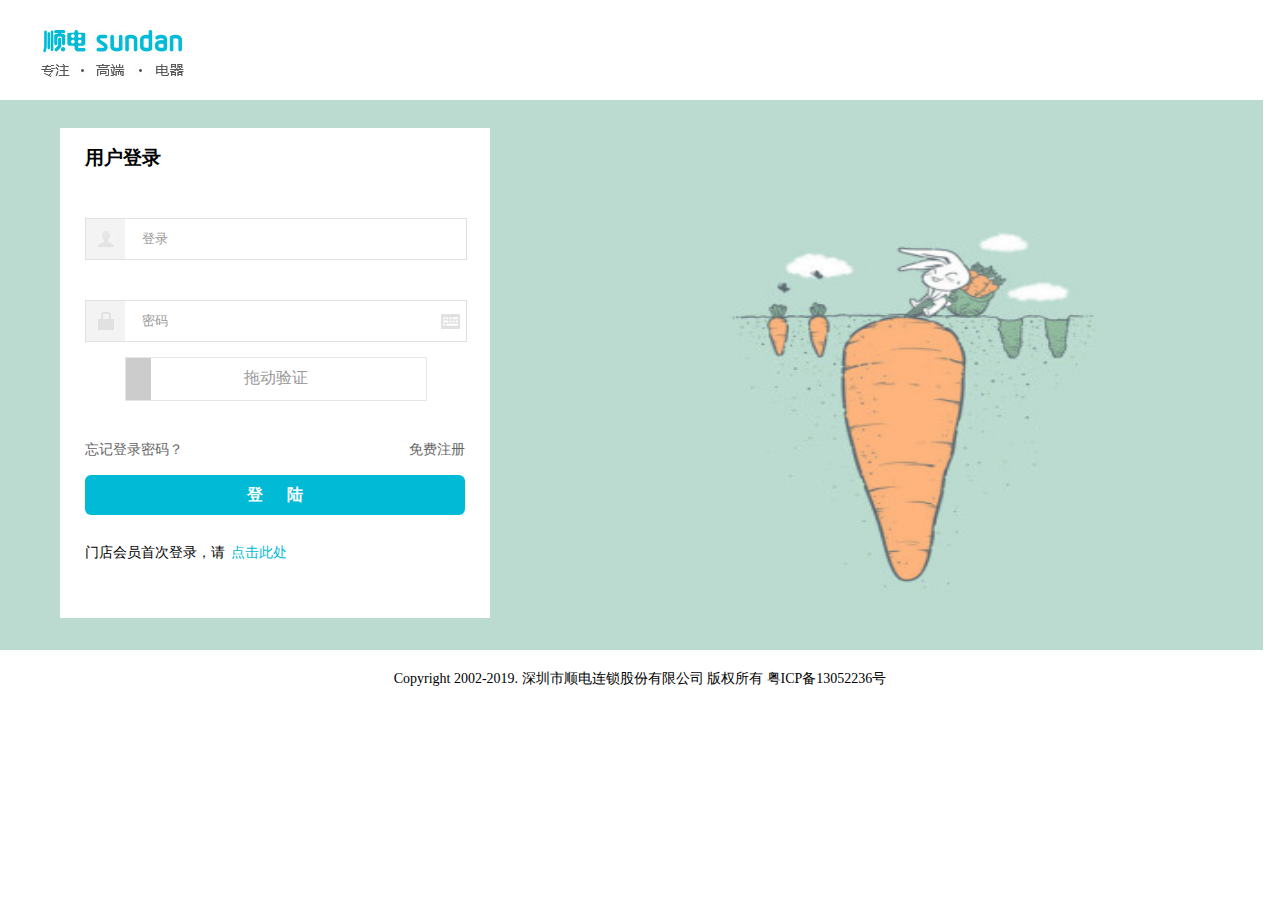
<file: 顺电电商网站项目/login.html>
<!DOCTYPE html>
<html lang="en">
<head>
    <meta charset="UTF-8">
    <meta name="viewport" content="width=device-width, initial-scale=1.0">
    <meta http-equiv="X-UA-Compatible" content="ie=edge">
    <title>登录</title>
    <link rel="stylesheet" href="css/public.css">
    <link rel="stylesheet" href="css/denglu.css">
</head>
<body>
 
<!-- 头部 -->
<div id="header" class="margin" >  
    <img src="images/logo.png" class="logo"/> 
</div>

<!-- 背景图 -->
<div class="bei">

    <!-- 注册表单 -->
        <div id="forms">
            <h3>用户登录</h3>
            <div class="kuang">
                <img src="images/用户.png" />
                <input type="text" id="user" value="登录">
                <span></span>
            </div>
            <div class="kuang">
                <img src="images/密码-锁.png" />
                <input type="text" id="mima" value="密码">
                <img src="images/键盘.png" class="jianpan"/>
                <span></span>
            </div>
            <div class="yanzheng">
                    拖动验证<p><i></i></p>
            </div>
            <div class="forget">
                <a href="#">忘记登录密码？</a>
                <a href="registered.html">免费注册</a>
            </div>
            <input type="button" id="btn" value="登      陆">
            <p class="p9">门店会员首次登录，请<a href="registered.html">点击此处</a></p> 
        </div>
</div>
<!-- 尾部 -->
<div class="cont">
    <p>Copyright 2002-2019. 深圳市顺电连锁股份有限公司 版权所有 粤ICP备13052236号</p>
</div>
    


</body>
<script src="js/denglu.js"></script>
<script src="cookie.js"></script>
<script src="js/bendicunchu.js"></script>

</html>
</file>
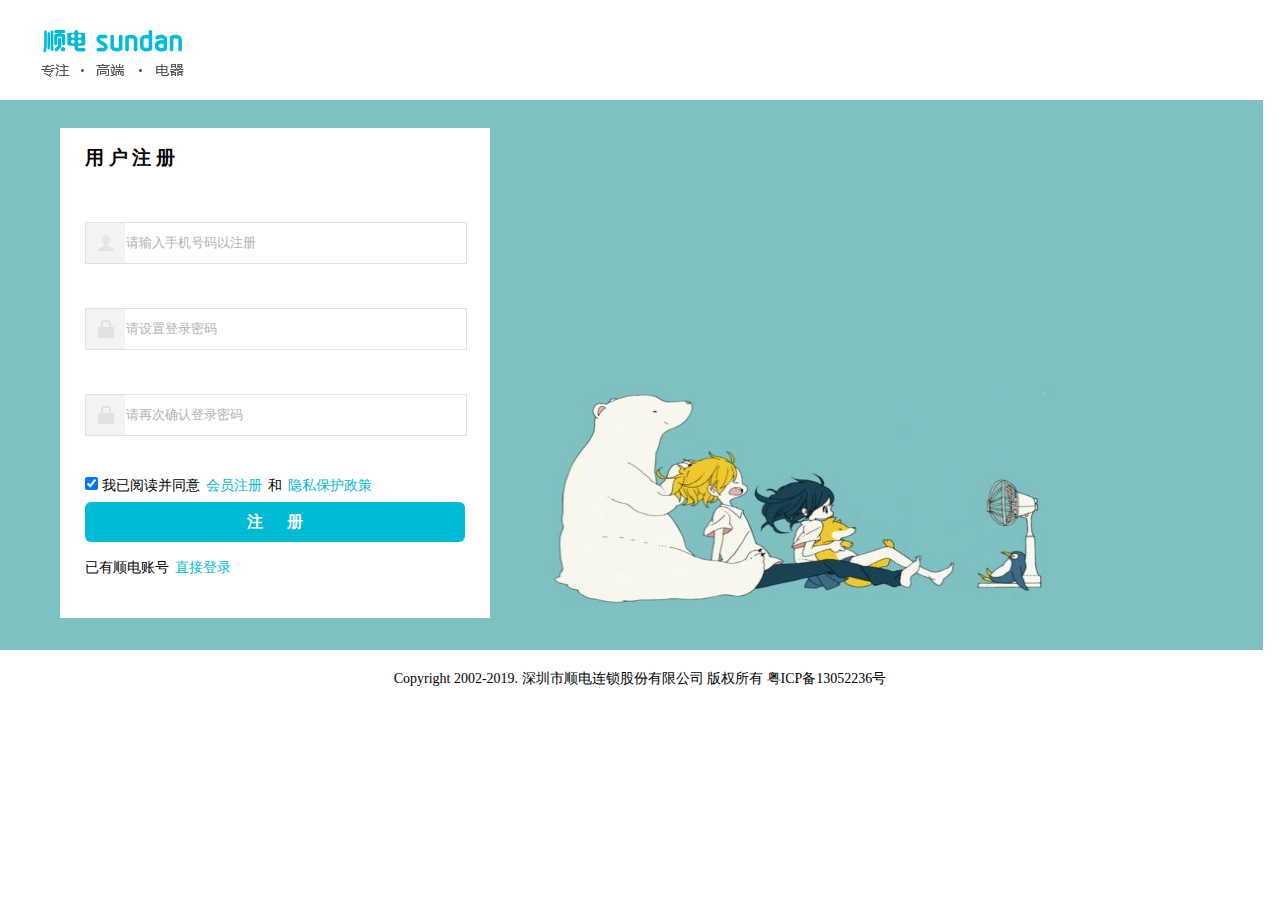
<file: 顺电电商网站项目/registered.html>
<!DOCTYPE html>
<html lang="en">
<head>
    <meta charset="UTF-8">
    <meta name="viewport" content="width=device-width, initial-scale=1.0">
    <meta http-equiv="X-UA-Compatible" content="ie=edge">
    <title>注册</title>
    <link rel="stylesheet" href="css/public.css">
    <link rel="stylesheet" href="css/user.css">
</head>
<body>
 
<!-- 头部 -->
<div id="header" class="margin" >  
    <img src="images/logo.png" class="logo"/> 
</div>

<!-- 背景图 -->
<div class="bei">

    <!-- 注册表单 -->
        <div id="forms">
            <h3>用 户 注 册</h3>
            <div class="kuang">
                <img src="images/用户.png" />
                <input type="text" id="user" value="请输入手机号码以注册">
                <span></span>
            </div>
            <div class="kuang">
                <img src="images/密码-锁.png" />
                <input type="text" id="passw" value="请设置登录密码">
                <span></span>
            </div>
            <div class="kuang">
                <img src="images/密码-锁.png" />
                <input type="text" id="sure" value="请再次确认登录密码">
                <span></span>
            </div>
            <div class="choose">
                <input type="checkbox" checked="checked" />
            我已阅读并同意<a href="#">会员注册</a>和<a href="#">隐私保护政策</a>
            </div>
           <input type="button" id="btn" value="注      册">
            <!-- <input type="button" id="btn" value="注      册"> -->
            <p>已有顺电账号<a href="login.html">直接登录</a></p> 
        </div>


</div>

<div class="cont">
    <p>Copyright 2002-2019. 深圳市顺电连锁股份有限公司 版权所有 粤ICP备13052236号</p>
</div>
    
</body>
<script src="js/zhuce.js"></script>
</html>
</file>
<file: 顺电电商网站项目/css/public.css>
@charset "utf-8";
/* CSS Document */

body,ol,ul,h1,h2,h3,h4,h5,h6,p,th,td,dl,dd,form,fieldset,legend,input,textarea,select,td{margin:0;padding:0;}
body{font:12px  "宋体"; word-wrap:break-word;}
a,u,s,del{color:#666;text-decoration:none} 
fieldset ,a img,.bor0 {border:0;}
i,em,b{font-style:normal;font-weight:100;}
li{list-style:none;}
img{vertical-align:middle;}
table{border-collapse:collapse;}
.ind2{text-indent:2em;}


/*溢出隐藏出现省略号*/
.over{overflow:hidden;text-overflow:ellipsis;white-space:nowrap;}

/*图片水平垂直居中*/
.valign{text-align:center;}
.valign img{vertical-align:middle;}
.valign:after{content:"";display:inline-block;vertical-align:middle;height:100%;}

/*解决margin-top向上传递问题*/
.clear:before{content:"";display:table;}
/*清除浮动*/
.clear:after{content:"";clear:both;display:block;}
</file>
<file: 顺电电商网站项目/css/denglu.css>
.margin{width: 1200px;margin: 0 auto;}


#header{height: 100px;}
#header img{margin-top: 30px;}




/* 背景图 */
.bei{height:550px;background: url(../images/lb.jpeg) no-repeat;background-size:1263px 600px;position: relative;}

/* 表单 */
#forms{width: 380px;height: 470px;background: #fff;z-index: 10;position: absolute;top: 28px;left: 60px;font: 16px/40px "";padding: 10px 25px;}
#forms .kuang{width: 380px;height: 40px;border: 1px solid #e1e1e1;float: left;margin-top: 40px;position: relative;}
#forms .kuang img{border: 0;margin-top: -3px;}
#forms .kuang input{border:0;width: 340px;height: 40px;float: right;color: #999;text-indent: 1rem;}
#forms .kuang span{display: inline-block;width: 380px;height: 32px;font-size: 12px;color: red;}
#forms .kuang .jianpan{position: absolute;right: 6px;bottom: 12px;}
.yanzheng{width:300px;height: 42px;float: left;position: relative;left: 40px;margin:15px 0 20px 0;border:1px solid #e6e6e6;text-align: center;color: #999;}
.yanzheng p{height:42px; position: absolute;left: 0;top: 0;margin-top: 0;background: #999;color: #000;}
.yanzheng p i{width: 25px;height: 42px;background: #ccc;position: absolute;left: 0;top: 0;}
/* #tion{width: 123px;height: 40px;text-align: center;font:12px/40px "";color: #999;} */
.forget{width:380px;height: 38px;font: 14px/38px "";float: left;margin-top: 10px;}
.forget a{display: block;float: left;}
.forget a:nth-child(2){float: right;}

#btn{width: 380px;height: 40px;background: #00bad6;color: #fff;font:800 16px/40px "";border: 0;text-align: center;border-radius: 6px;margin-top: 6px;cursor: pointer;}
#forms .p9{font-size: 14px;margin-top: 18px;}
#forms p a{color: #00bad6;margin-left: 6px;}


/* 尾部 */
.cont{height: 40px;text-align: center;font-size: 14px;}
.cont p{margin-top: 20px;}
</file>
<file: 顺电电商网站项目/css/user.css>
.margin{width: 1200px;margin: 0 auto;}


#header{height: 100px;}
#header img{margin-top: 30px;}




/* 背景图 */
.bei{height:550px;background: url(../images/60.jpg) no-repeat;background-size:1263px 600px;position: relative;}

/* 表单 */
#forms{width: 380px;height: 470px;background: #fff;z-index: 10;position: absolute;top: 28px;left: 60px;font: 16px/40px "";padding: 10px 25px;}
#forms .kuang{width: 380px;height: 40px;border: 1px solid #e1e1e1;float: left;margin-top: 44px;}
#forms .kuang img{border: 0;margin-top: -3px;}
#forms .kuang input{border:0;width: 340px;height: 40px;float: right;color: #b5b0b4;}
#forms .kuang span{display: inline-block;width: 380px;height: 32px;float: left;font-size: 12px;color: red;}
#forms .choose{font-size: 14px;width: 380px;height: 30px;margin-top: 30px;float: left;}
#forms .choose a{color: #00bad6;margin: 0 6px;}

#btn{width: 380px;height: 40px;background: #00bad6;color: #fff;font:800 16px/40px "";border: 0;text-align: center;border-radius: 6px;margin-top: 6px;cursor: pointer;}
#forms p{font-size: 14px;margin-top: 6px;}
#forms p a{color: #00bad6;margin-left: 6px;}


/* 尾部 */
.cont{height: 40px;text-align: center;font-size: 14px;}
.cont p{margin-top: 20px;}
</file>
